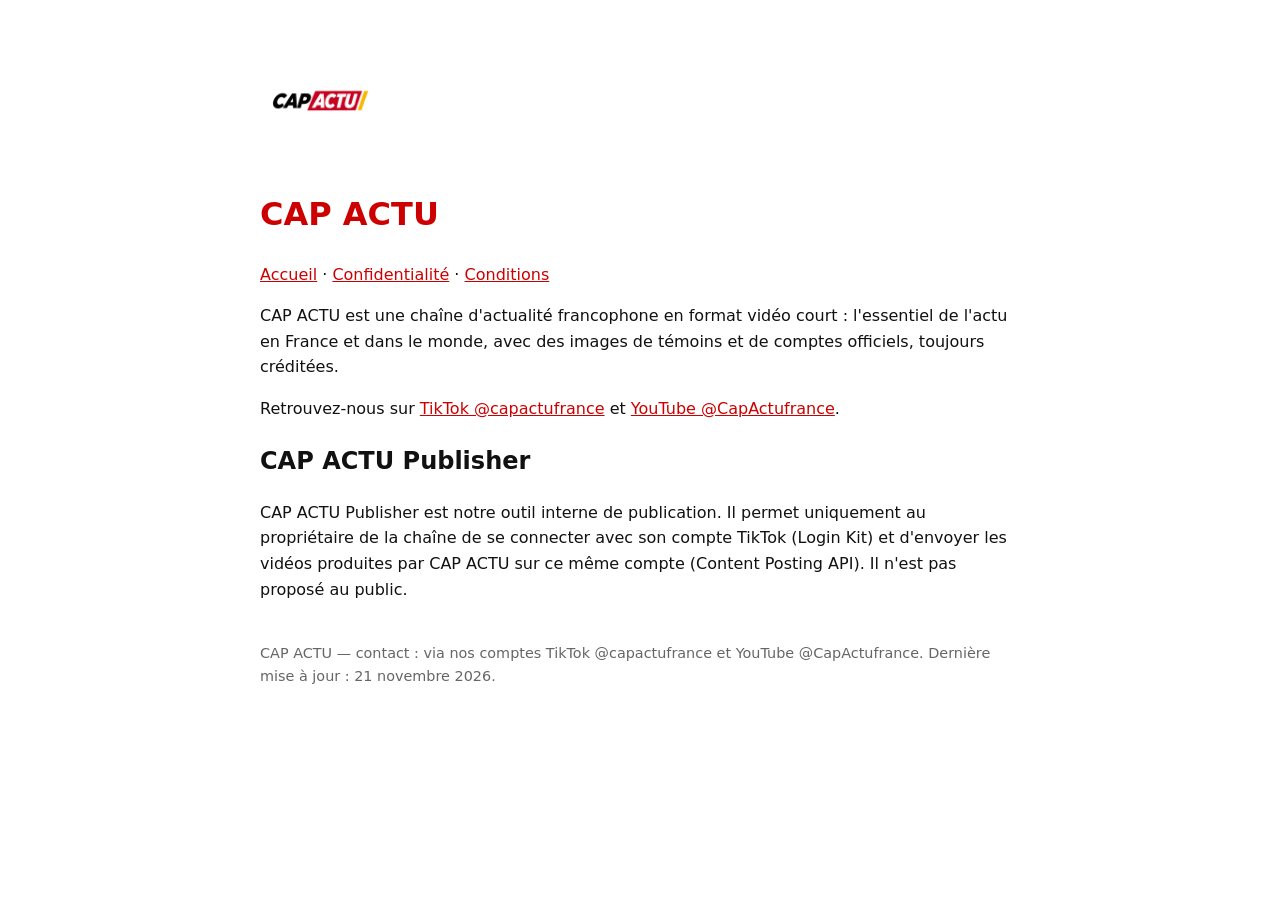
<file: index.html>
<!doctype html><html lang="fr"><head><meta charset="utf-8"><meta name="viewport" content="width=device-width,initial-scale=1"><title>CAP ACTU</title><style>body{font-family:system-ui,Arial,sans-serif;max-width:760px;margin:40px auto;padding:0 20px;line-height:1.6;color:#111}h1{color:#c00}a{color:#c00}footer{margin-top:40px;font-size:.9em;color:#666}</style></head><body>
<img src="icon_1024.png" alt="CAP ACTU" width="120"><h1>CAP ACTU</h1><p><a href="index.html">Accueil</a> · <a href="privacy.html">Confidentialité</a> · <a href="terms.html">Conditions</a></p>
<p>CAP ACTU est une chaîne d'actualité francophone en format vidéo court : l'essentiel de l'actu en France et dans le monde, avec des images de témoins et de comptes officiels, toujours créditées.</p>
<p>Retrouvez-nous sur <a href="https://www.tiktok.com/@capactufrance">TikTok @capactufrance</a> et <a href="https://www.youtube.com/@CapActufrance">YouTube @CapActufrance</a>.</p>
<h2>CAP ACTU Publisher</h2><p>CAP ACTU Publisher est notre outil interne de publication. Il permet uniquement au propriétaire de la chaîne de se connecter avec son compte TikTok (Login Kit) et d'envoyer les vidéos produites par CAP ACTU sur ce même compte (Content Posting API). Il n'est pas proposé au public.</p>
<footer>CAP ACTU — contact : via nos comptes TikTok @capactufrance et YouTube @CapActufrance. Dernière mise à jour : 21 novembre 2026.</footer></body></html>
</file>
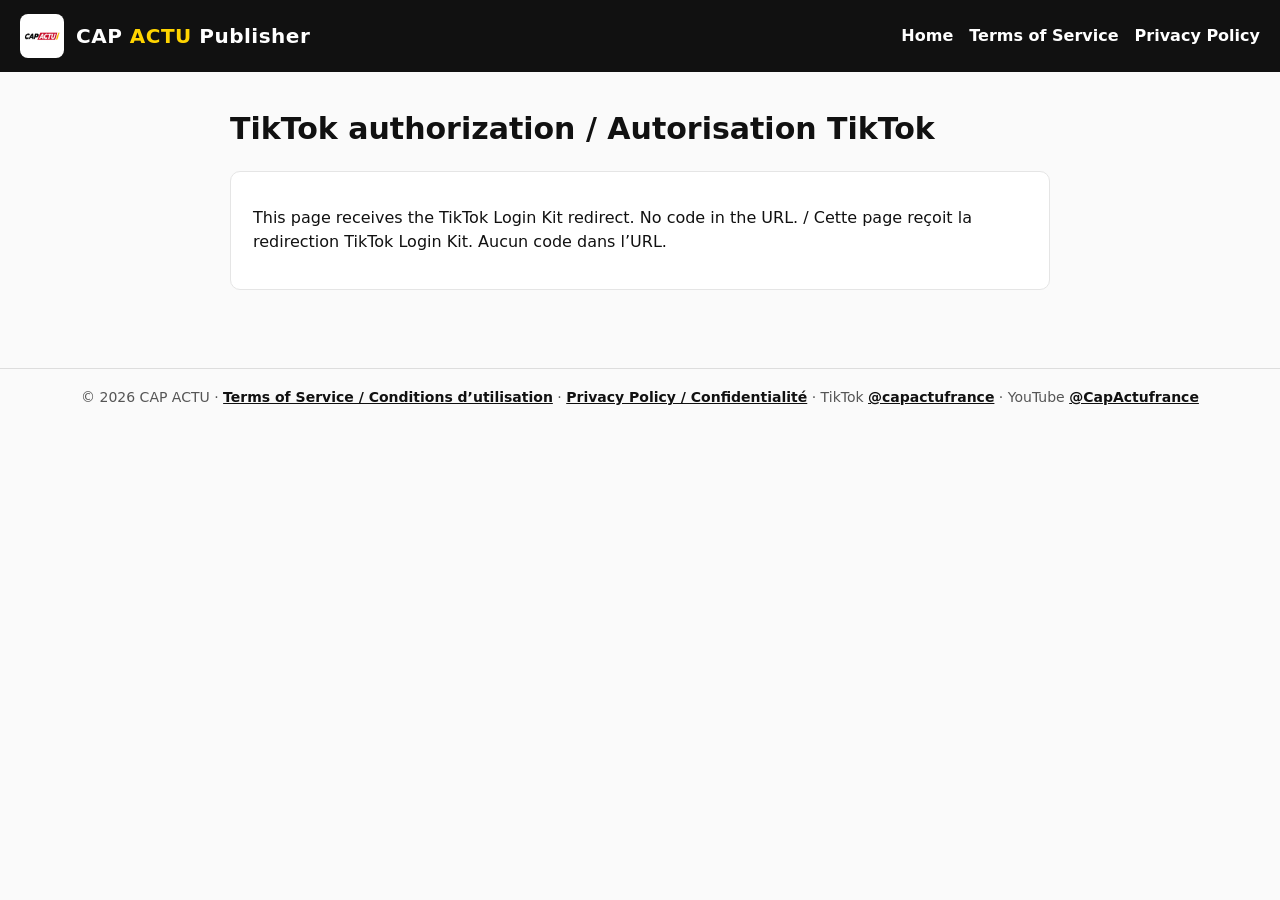
<file: auth/callback/index.html>
<!doctype html><html lang="en"><head><meta charset="utf-8"><meta name="robots" content="noindex"><meta name="referrer" content="no-referrer"><meta name="viewport" content="width=device-width,initial-scale=1"><title>TikTok callback – CAP ACTU Publisher</title><link rel="icon" href="../../assets/logo.png"><link rel="stylesheet" href="../../assets/style.css"></head><body>
<header><img src="../../assets/logo.png" alt="CAP ACTU logo"><div class="brand">CAP <span>ACTU</span> Publisher</div><nav><a href="../../">Home</a><a href="../../terms.html">Terms of Service</a><a href="../../privacy.html">Privacy Policy</a></nav></header>
<main>
<h1>TikTok authorization / Autorisation TikTok</h1>
<div id="ok" class="lang" style="display:none">
<p><strong>✅ Authorization code received.</strong> Copy it into CAP ACTU Publisher (valid a few minutes, single use).<br><strong>Code d’autorisation reçu.</strong> Copiez-le dans CAP ACTU Publisher (valable quelques minutes, usage unique).</p>
<span class="code" id="code"></span>
<button id="copy" type="button">Copy / Copier</button> <span id="copied" class="small"></span>
<p class="small">state: <span id="state"></span><br>scopes: <span id="scopes"></span></p>
<p class="small">Full callback URL (for the box helper) / URL complète :</p>
<span class="code" id="full" style="font-size:12px"></span>
</div>
<div id="err" class="lang" style="display:none"><p><strong>❌ Authorization failed / Autorisation refusée</strong></p><span class="code" id="errtxt"></span></div>
<div id="none" class="lang" style="display:none"><p>This page receives the TikTok Login Kit redirect. No code in the URL. / Cette page reçoit la redirection TikTok Login Kit. Aucun code dans l’URL.</p></div>
<script>
(function(){var p=new URLSearchParams(location.search);var c=p.get('code'),e=p.get('error');
function t(id,v){document.getElementById(id).textContent=v||'';}
if(c){document.getElementById('ok').style.display='block';t('code',c);t('state',p.get('state'));t('scopes',p.get('scopes'));t('full',location.href);
document.getElementById('copy').onclick=function(){navigator.clipboard.writeText(c).then(function(){t('copied','Copied / Copié ✔');});};}
else if(e){document.getElementById('err').style.display='block';t('errtxt',e+' — '+(p.get('error_description')||''));}
else{document.getElementById('none').style.display='block';}
if(history.replaceState){} })();
</script>
</main>
<footer>© 2026 CAP ACTU · <a href="../../terms.html">Terms of Service / Conditions d’utilisation</a> · <a href="../../privacy.html">Privacy Policy / Confidentialité</a> · TikTok <a href="https://www.tiktok.com/@capactufrance">@capactufrance</a> · YouTube <a href="https://www.youtube.com/@CapActufrance">@CapActufrance</a></footer>
</body></html>
</file>
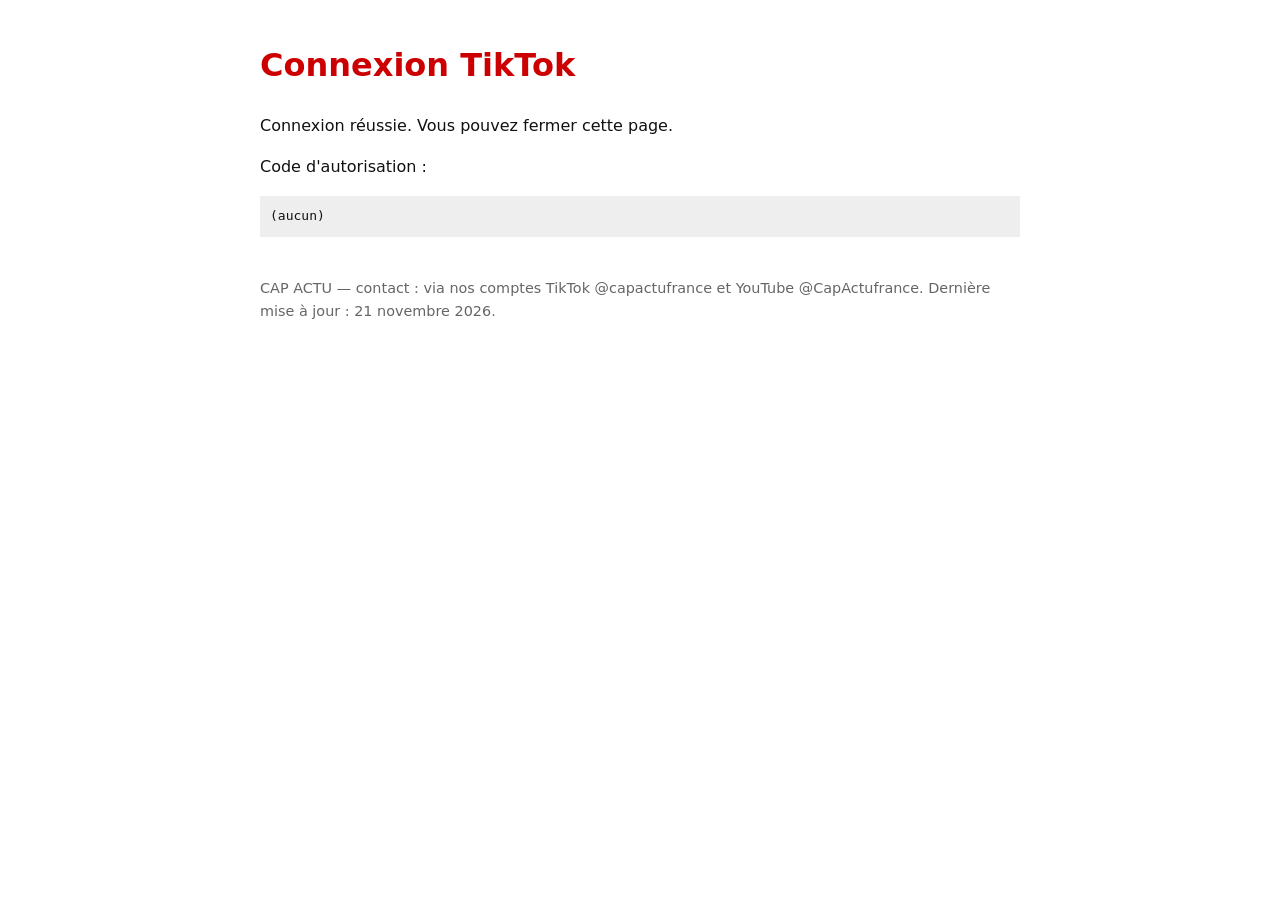
<file: callback.html>
<!doctype html><html lang="fr"><head><meta charset="utf-8"><meta name="viewport" content="width=device-width,initial-scale=1"><title>Connexion TikTok – CAP ACTU</title><style>body{font-family:system-ui,Arial,sans-serif;max-width:760px;margin:40px auto;padding:0 20px;line-height:1.6;color:#111}h1{color:#c00}a{color:#c00}footer{margin-top:40px;font-size:.9em;color:#666}</style></head><body><h1>Connexion TikTok</h1>
<p id="m">Traitement…</p><p>Code d'autorisation :</p><pre id="c" style="background:#eee;padding:10px;word-break:break-all"></pre>
<script>var p=new URLSearchParams(location.search);document.getElementById('c').textContent=p.get('code')||'(aucun)';document.getElementById('m').textContent=p.get('error')?('Erreur : '+p.get('error')):'Connexion réussie. Vous pouvez fermer cette page.';</script>
<footer>CAP ACTU — contact : via nos comptes TikTok @capactufrance et YouTube @CapActufrance. Dernière mise à jour : 21 novembre 2026.</footer></body></html>
</file>
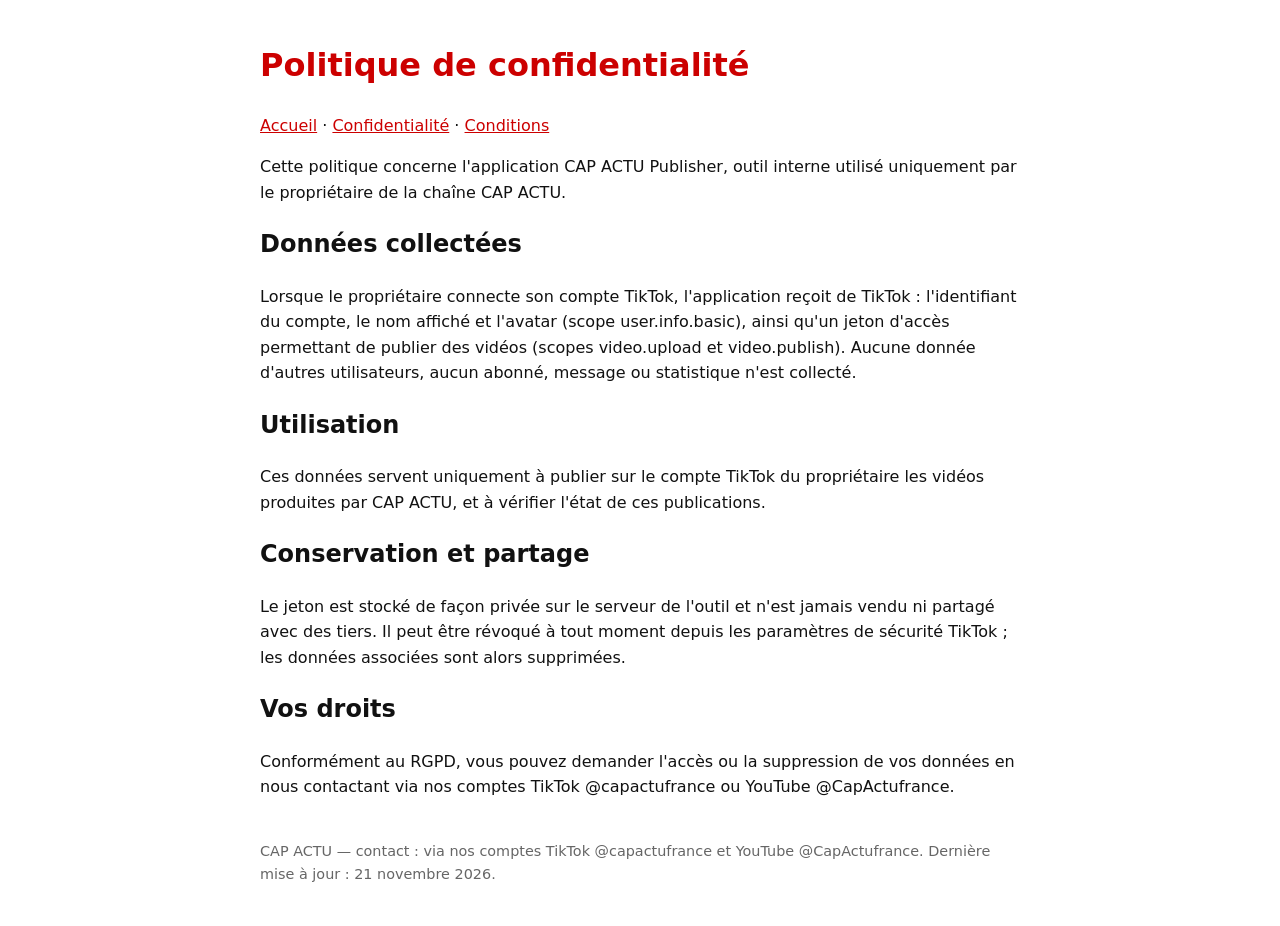
<file: privacy.html>
<!doctype html><html lang="fr"><head><meta charset="utf-8"><meta name="viewport" content="width=device-width,initial-scale=1"><title>Politique de confidentialité – CAP ACTU</title><style>body{font-family:system-ui,Arial,sans-serif;max-width:760px;margin:40px auto;padding:0 20px;line-height:1.6;color:#111}h1{color:#c00}a{color:#c00}footer{margin-top:40px;font-size:.9em;color:#666}</style></head><body><h1>Politique de confidentialité</h1><p><a href="index.html">Accueil</a> · <a href="privacy.html">Confidentialité</a> · <a href="terms.html">Conditions</a></p>
<p>Cette politique concerne l'application CAP ACTU Publisher, outil interne utilisé uniquement par le propriétaire de la chaîne CAP ACTU.</p>
<h2>Données collectées</h2><p>Lorsque le propriétaire connecte son compte TikTok, l'application reçoit de TikTok : l'identifiant du compte, le nom affiché et l'avatar (scope user.info.basic), ainsi qu'un jeton d'accès permettant de publier des vidéos (scopes video.upload et video.publish). Aucune donnée d'autres utilisateurs, aucun abonné, message ou statistique n'est collecté.</p>
<h2>Utilisation</h2><p>Ces données servent uniquement à publier sur le compte TikTok du propriétaire les vidéos produites par CAP ACTU, et à vérifier l'état de ces publications.</p>
<h2>Conservation et partage</h2><p>Le jeton est stocké de façon privée sur le serveur de l'outil et n'est jamais vendu ni partagé avec des tiers. Il peut être révoqué à tout moment depuis les paramètres de sécurité TikTok ; les données associées sont alors supprimées.</p>
<h2>Vos droits</h2><p>Conformément au RGPD, vous pouvez demander l'accès ou la suppression de vos données en nous contactant via nos comptes TikTok @capactufrance ou YouTube @CapActufrance.</p>
<footer>CAP ACTU — contact : via nos comptes TikTok @capactufrance et YouTube @CapActufrance. Dernière mise à jour : 21 novembre 2026.</footer></body></html>
</file>
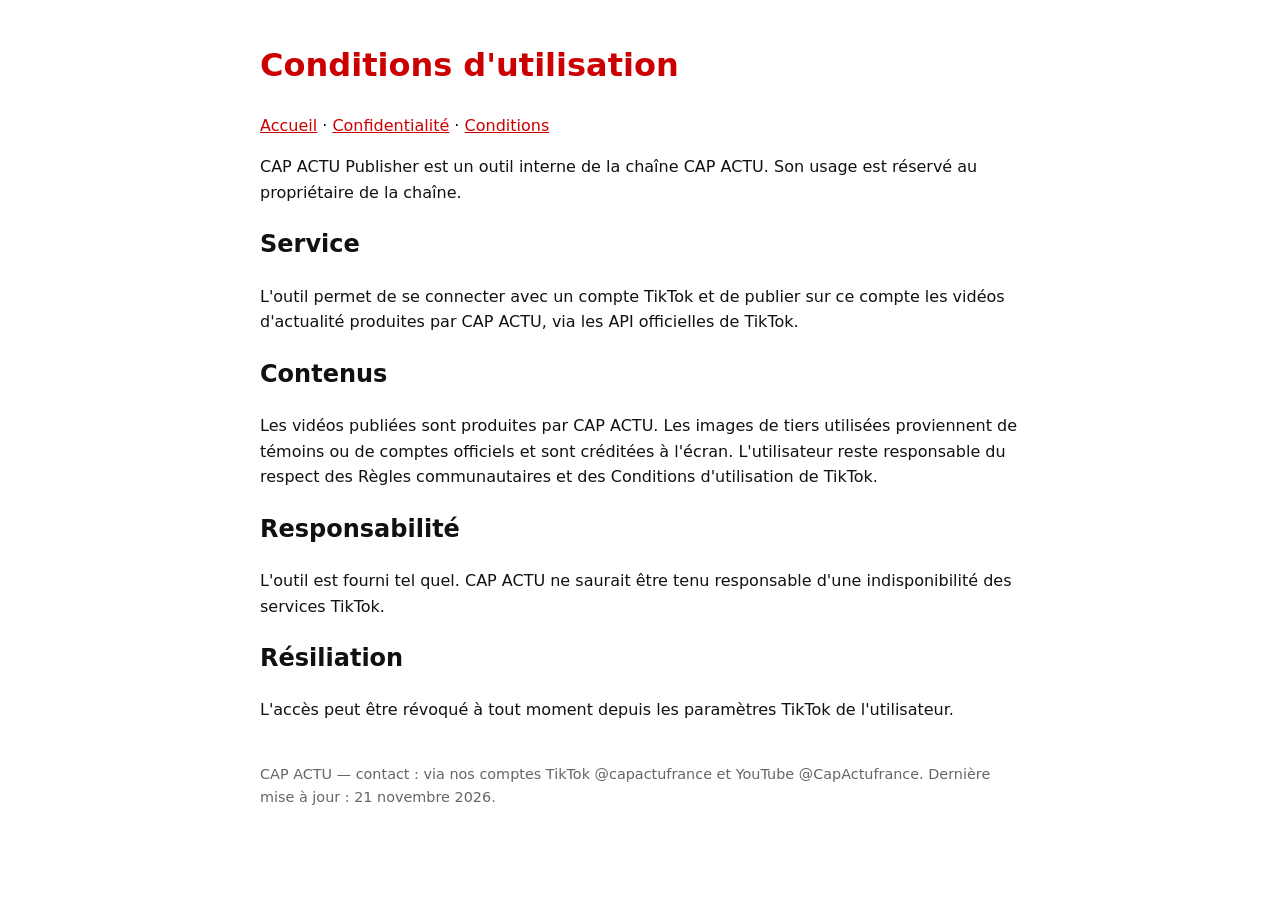
<file: terms.html>
<!doctype html><html lang="fr"><head><meta charset="utf-8"><meta name="viewport" content="width=device-width,initial-scale=1"><title>Conditions d'utilisation – CAP ACTU</title><style>body{font-family:system-ui,Arial,sans-serif;max-width:760px;margin:40px auto;padding:0 20px;line-height:1.6;color:#111}h1{color:#c00}a{color:#c00}footer{margin-top:40px;font-size:.9em;color:#666}</style></head><body><h1>Conditions d'utilisation</h1><p><a href="index.html">Accueil</a> · <a href="privacy.html">Confidentialité</a> · <a href="terms.html">Conditions</a></p>
<p>CAP ACTU Publisher est un outil interne de la chaîne CAP ACTU. Son usage est réservé au propriétaire de la chaîne.</p>
<h2>Service</h2><p>L'outil permet de se connecter avec un compte TikTok et de publier sur ce compte les vidéos d'actualité produites par CAP ACTU, via les API officielles de TikTok.</p>
<h2>Contenus</h2><p>Les vidéos publiées sont produites par CAP ACTU. Les images de tiers utilisées proviennent de témoins ou de comptes officiels et sont créditées à l'écran. L'utilisateur reste responsable du respect des Règles communautaires et des Conditions d'utilisation de TikTok.</p>
<h2>Responsabilité</h2><p>L'outil est fourni tel quel. CAP ACTU ne saurait être tenu responsable d'une indisponibilité des services TikTok.</p>
<h2>Résiliation</h2><p>L'accès peut être révoqué à tout moment depuis les paramètres TikTok de l'utilisateur.</p>
<footer>CAP ACTU — contact : via nos comptes TikTok @capactufrance et YouTube @CapActufrance. Dernière mise à jour : 21 novembre 2026.</footer></body></html>
</file>
<file: assets/style.css>
:root{--red:#e10600;--yellow:#ffd400;--ink:#111;--muted:#555}
*{box-sizing:border-box}body{margin:0;font-family:system-ui,-apple-system,Segoe UI,Roboto,Arial,sans-serif;color:var(--ink);background:#fafafa;line-height:1.55}
header{background:var(--ink);color:#fff;padding:14px 20px;display:flex;align-items:center;gap:12px;flex-wrap:wrap}
header img{width:44px;height:44px;border-radius:8px}header .brand{font-weight:800;font-size:20px;letter-spacing:.5px}
header .brand span{color:var(--yellow)}nav{margin-left:auto;display:flex;gap:16px;flex-wrap:wrap}
nav a{color:#fff;text-decoration:none;font-weight:600}nav a:hover{color:var(--yellow)}
main{max-width:860px;margin:0 auto;padding:28px 20px 60px}h1{font-size:30px;margin:.2em 0}h2{margin-top:1.6em;border-left:5px solid var(--red);padding-left:10px}
.lang{background:#fff;border:1px solid #e5e5e5;border-radius:10px;padding:18px 22px;margin:18px 0}
.tag{display:inline-block;background:var(--red);color:#fff;font-weight:700;font-size:12px;padding:2px 8px;border-radius:4px}
footer{border-top:1px solid #ddd;padding:18px 20px;text-align:center;color:var(--muted);font-size:14px}footer a{color:var(--ink);font-weight:600}
code,.code{font-family:ui-monospace,Menlo,Consolas,monospace;background:#fff;border:2px dashed var(--red);border-radius:8px;padding:12px;display:block;word-break:break-all;font-size:15px}
button{background:var(--red);color:#fff;border:0;border-radius:8px;padding:10px 18px;font-weight:700;font-size:15px;cursor:pointer;margin-top:10px}
.small{color:var(--muted);font-size:14px}
</file>
